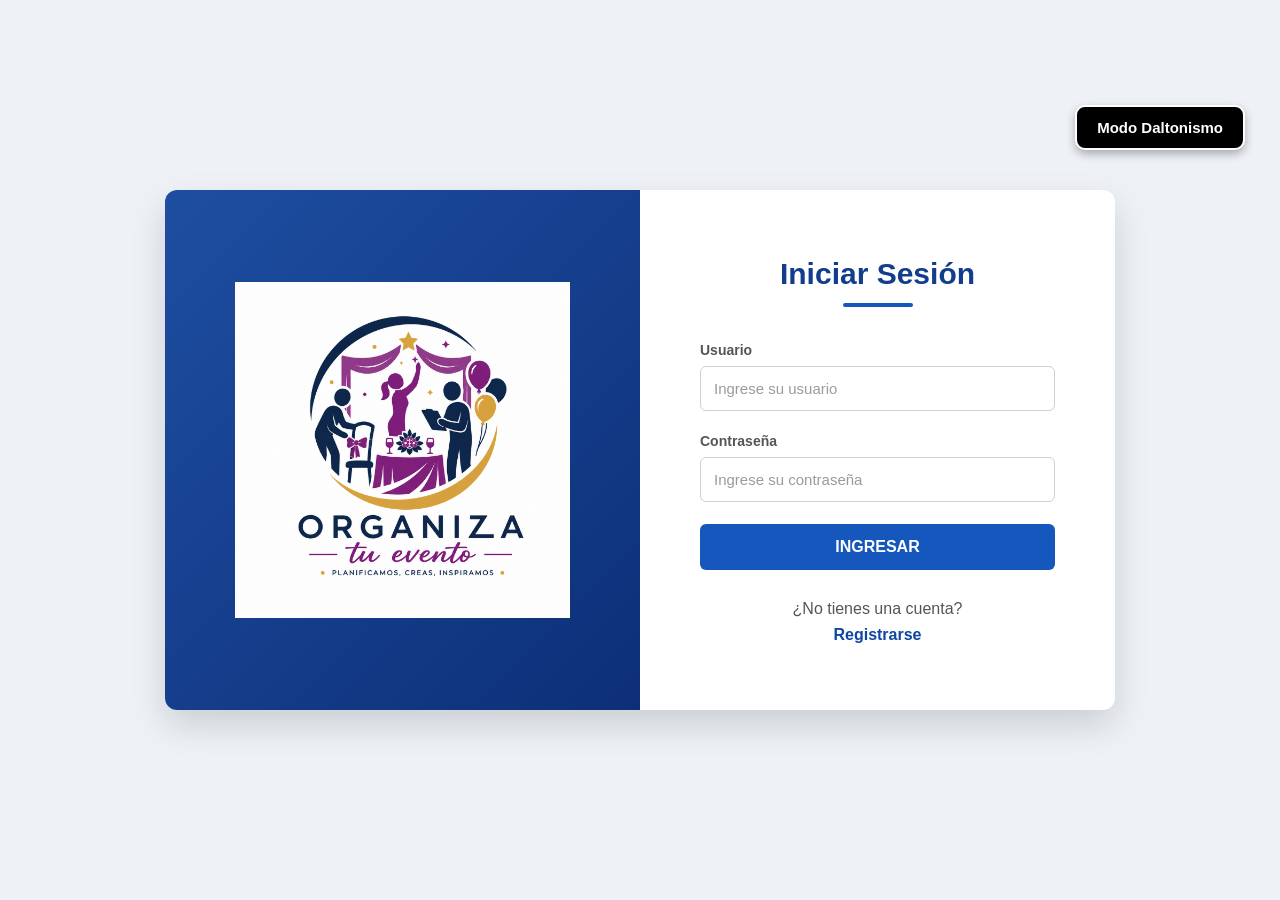
<file: index.html>
<!DOCTYPE html>
<html lang="es">
<head>
    <meta charset="UTF-8">
    <meta name="viewport" content="width=device-width, initial-scale=1.0">
    <title>Sistema de Gestión de Eventos</title>

    <link rel="stylesheet" href="estilos.css">
</head>

<button id="modoBN" onclick="modoBlancoNegro()"> Modo Daltonismo </button>

<body>

<div class="contenedor-login">

    <!-- Imagen del lado izquierdo -->
    <div class="login-imagen">

        <img src="imagenes\logoPagina.png" alt="Gestion de Eventos" >

    </div>


    <!-- Formulario -->
    <div class="login-formulario">

        <h2>Iniciar Sesión</h2>

        <form action="validar.php" method="POST">

            <div class="grupo">

                <label>Usuario</label>

                <input
                    type="text"
                    name="usuario"
                    placeholder="Ingrese su usuario"
                    required>

            </div>


            <div class="grupo">

                <label>Contraseña</label>

                <input
                    type="password"
                    name="contraseña"
                    placeholder="Ingrese su contraseña"
                    required>

            </div>

            <button type="submit" class="btn-login">
                INGRESAR
            </button>

        </form>


        <div class="registrarse">

            <p>¿No tienes una cuenta?</p>

            <a href="registrarse.html">
                Registrarse
            </a>

        </div>

    </div>

</div>

    <script>
function modoBlancoNegro() {
    document.body.classList.toggle("blanco-negro");
}
</script>



</body>
</html>
</file>
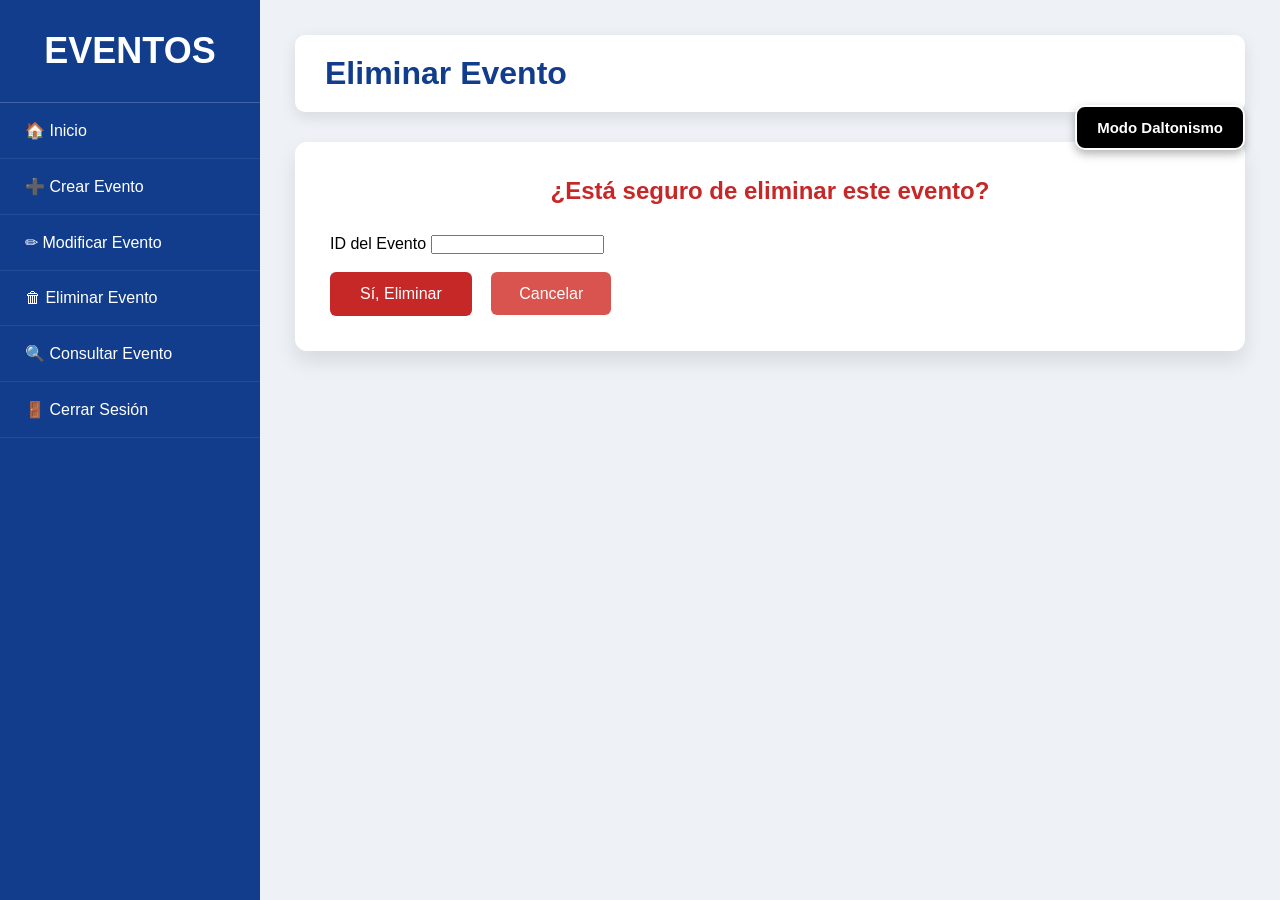
<file: confirmar_eliminacion.html>
<!DOCTYPE html>
<html lang="es">
<head>
<meta charset="UTF-8">
<meta name="viewport" content="width=device-width, initial-scale=1.0">
<title>Eliminar Evento</title>
<link rel="stylesheet" href="estilos.css">
</head>

<button id="modoBN" onclick="modoBlancoNegro()"> Modo Daltonismo </button>

<body>

<div class="contenedor">

    <aside class="menu">
        <div class="logo">
            <h2>EVENTOS</h2>
        </div>

        <ul>
            <li><a href="dashboard.php">🏠 Inicio</a></li>
            <li><a href="formulario_evento.html">➕ Crear Evento</a></li>
            <li><a href="editar_evento.html">✏ Modificar Evento</a></li>
            <li><a href="confirmar_eliminacion.html">🗑 Eliminar Evento</a></li>
            <li><a href="tabla_eventos.php">🔍 Consultar Evento</a></li>
            <li><a href="cerrar.php">🚪 Cerrar Sesión</a></li>
        </ul>
    </aside>

    <main class="principal">

        <div class="encabezado">
            <h1>Eliminar Evento</h1>
        </div>

        <div class="mensaje-eliminar">

            <h2>¿Está seguro de eliminar este evento?</h2>

            <form action="borrar_evento.php" method="POST">

                <label>ID del Evento</label>
                <input type="number" name="id_evento" required>

                <br><br>

                <button class="eliminar-final" type="submit">
                    Sí, Eliminar
                </button>

                <a class="cancelar" href="dashboard.php">
                    Cancelar
                </a>

            </form>

        </div>

    </main>

</div>

    <script>
function modoBlancoNegro() {
    document.body.classList.toggle("blanco-negro");
}
</script>

</body>
</html>
</file>
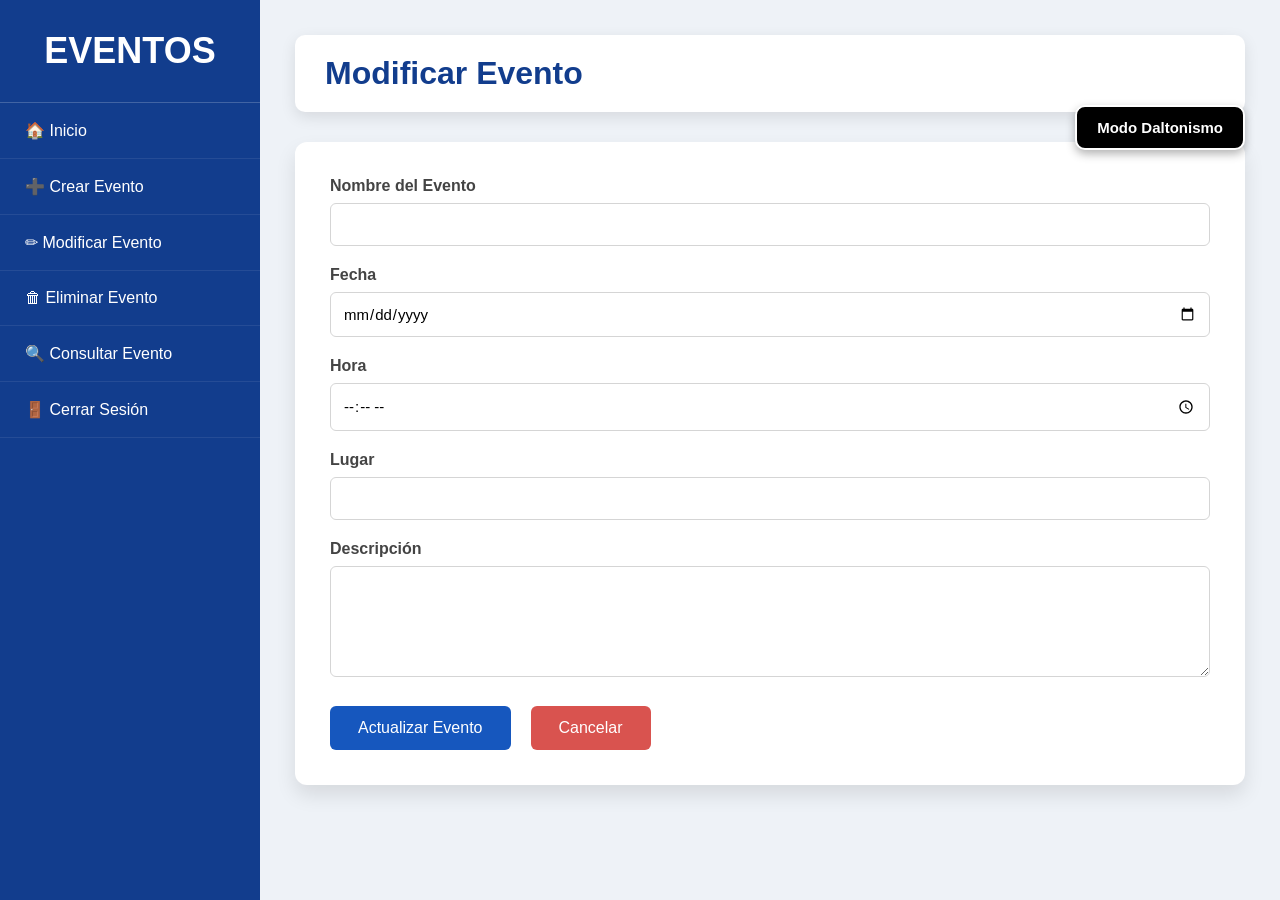
<file: editar_evento.html>
<!DOCTYPE html>
<html lang="es">
<head>
<meta charset="UTF-8">
<meta name="viewport" content="width=device-width, initial-scale=1.0">
<title>Modificar Evento</title>
<link rel="stylesheet" href="estilos.css">
</head>

<button id="modoBN" onclick="modoBlancoNegro()"> Modo Daltonismo </button>

<body>
<div class="contenedor">
    <aside class="menu">
        <div class="logo">
            <h2>EVENTOS</h2>
        </div>
        <ul>
            <li><a href="dashboard.php">🏠 Inicio</a></li>
            <li><a href="formulario_evento.html">➕ Crear Evento</a></li>
            <li><a href="editar_evento.html">✏ Modificar Evento</a></li>
            <li><a href="confirmar_eliminacion.html">🗑 Eliminar Evento</a></li>
            <li><a href="tabla_eventos.php">🔍 Consultar Evento</a></li>
            <li><a href="cerrar.php">🚪 Cerrar Sesión</a></li>
        </ul>
    </aside>
    <main class="principal">
        <div class="encabezado">
            <h1>Modificar Evento</h1>
            <div class="usuario">
            </div>
        </div>
        <div class="formulario">
            <form action="actualizar_evento.php" method="POST">
                <input type="hidden" name="id_evento">
                <div class="campo">
                    <label>Nombre del Evento</label>
                    <input type="text" name="nombre" required>
                </div>
                <div class="campo">
                    <label>Fecha</label>
                    <input
                        type="date"
                        name="fecha"
                        required>
                </div>
                <div class="campo">
                    <label>Hora</label>
                    <input
                        type="time"
                        name="hora"
                        required>
                </div>
                <div class="campo">
                    <label>Lugar</label>
                    <input
                        type="text"
                        name="lugar"
                        required>
                </div>
                <div class="campo">
                    <label>Descripción</label>
                    <textarea
                        name="descripcion"
                        rows="5"> </textarea>
                </div>
                <div class="botones">
                    <button class="guardar" type="submit"> Actualizar Evento </button>
                    <a class="cancelar" href="dashboard.html"> Cancelar </a>
                </div>
            </form>
        </div>
    </main>
</div>

    <script>
function modoBlancoNegro() {
    document.body.classList.toggle("blanco-negro");
}
</script>

</body>
</html>
</file>
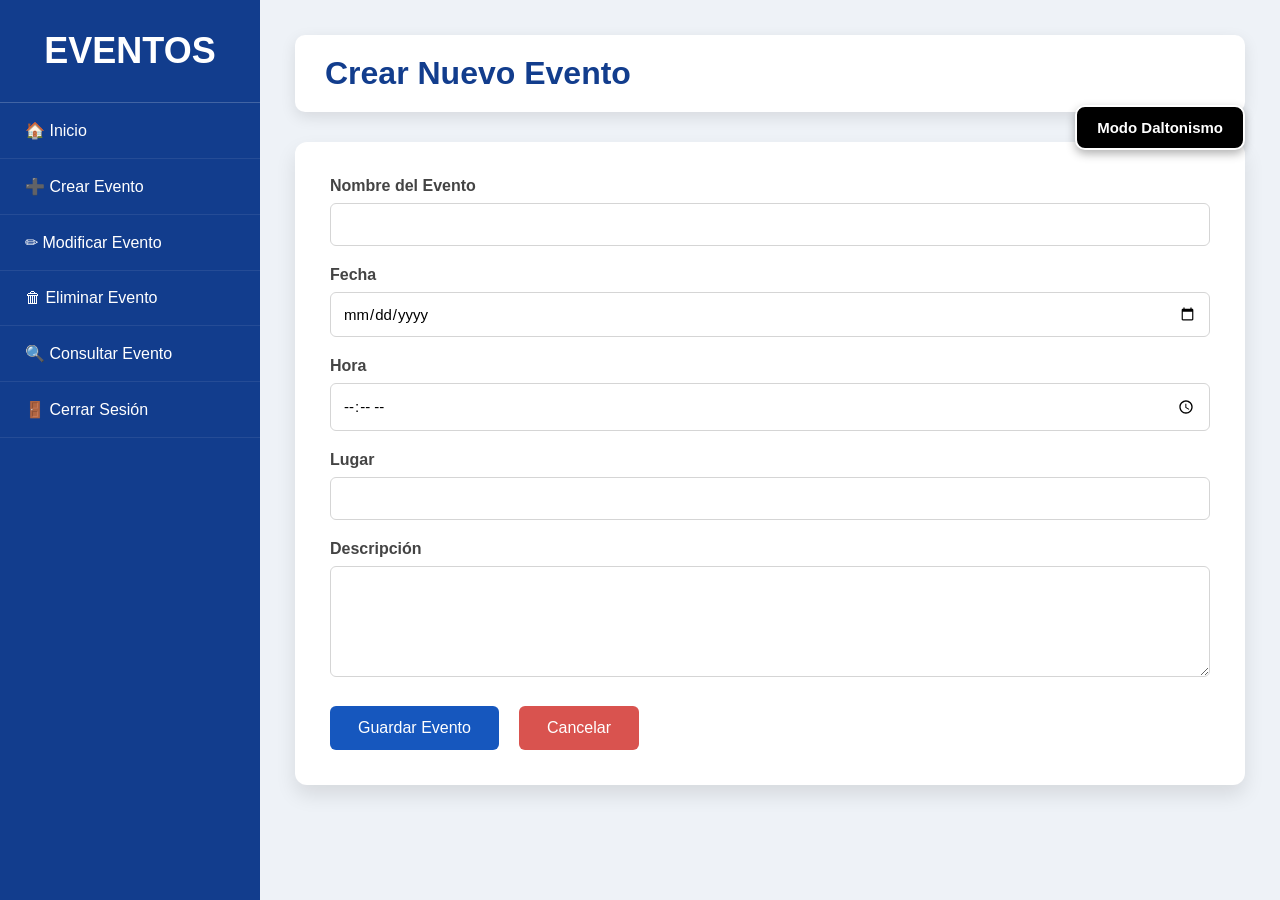
<file: formulario_evento.html>
<!DOCTYPE html>
<html lang="es">
<head>
<meta charset="UTF-8">
<meta name="viewport" content="width=device-width, initial-scale=1.0">
<title>Crear Evento</title>
<link rel="stylesheet" href="estilos.css">
</head>

<button id="modoBN" onclick="modoBlancoNegro()"> Modo Daltonismo </button>

<body>
<div class="contenedor">
    <!-- Menú -->
    <aside class="menu">
        <div class="logo">
            <h2>EVENTOS</h2>
        </div>
        <ul>
            <li><a href="dashboard.php">🏠 Inicio</a></li>
            <li><a href="formulario_evento.html">➕ Crear Evento</a></li>
            <li><a href="editar_evento.html">✏ Modificar Evento</a></li>
            <li><a href="confirmar_eliminacion.html">🗑 Eliminar Evento</a></li>
            <li><a href="tabla_eventos.php">🔍 Consultar Evento</a></li>
            <li><a href="cerrar.php">🚪 Cerrar Sesión</a></li>
        </ul>
    </aside>
    <!-- Contenido -->
    <main class="principal">
        <div class="encabezado">
            <h1>Crear Nuevo Evento</h1>
            <div class="usuario">
            </div>
        </div>
        <div class="formulario">
            <form action="guardar_evento.php" method="POST">

                <div class="campo">
                    <label>Nombre del Evento</label>
                    <input
                    type="text"
                    name="nombre"
                    required>
                </div>
                <div class="campo">
                    <label>Fecha</label>
                    <input
                    type="date"
                    name="fecha"
                    required>
                </div>
                <div class="campo">
                    <label>Hora</label>
                    <input
                    type="time"
                    name="hora"
                    required>
                </div>
                <div class="campo">
                    <label>Lugar</label>
                    <input
                    type="text"
                    name="lugar"
                    required>
                </div>
                <div class="campo">
                    <label>Descripción</label>
                    <textarea
                    name="descripcion"
                    rows="5"></textarea>
                </div>
                <div class="botones">
                    <button class="guardar" type="submit">
                        Guardar Evento
                    </button>
                    <a class="cancelar" href="dashboard.html">
                        Cancelar
                    </a>
                </div>
            </form>
        </div>
    </main>
</div>

    <script>
function modoBlancoNegro() {
    document.body.classList.toggle("blanco-negro");
}
</script>

</body>
</html>
</file>
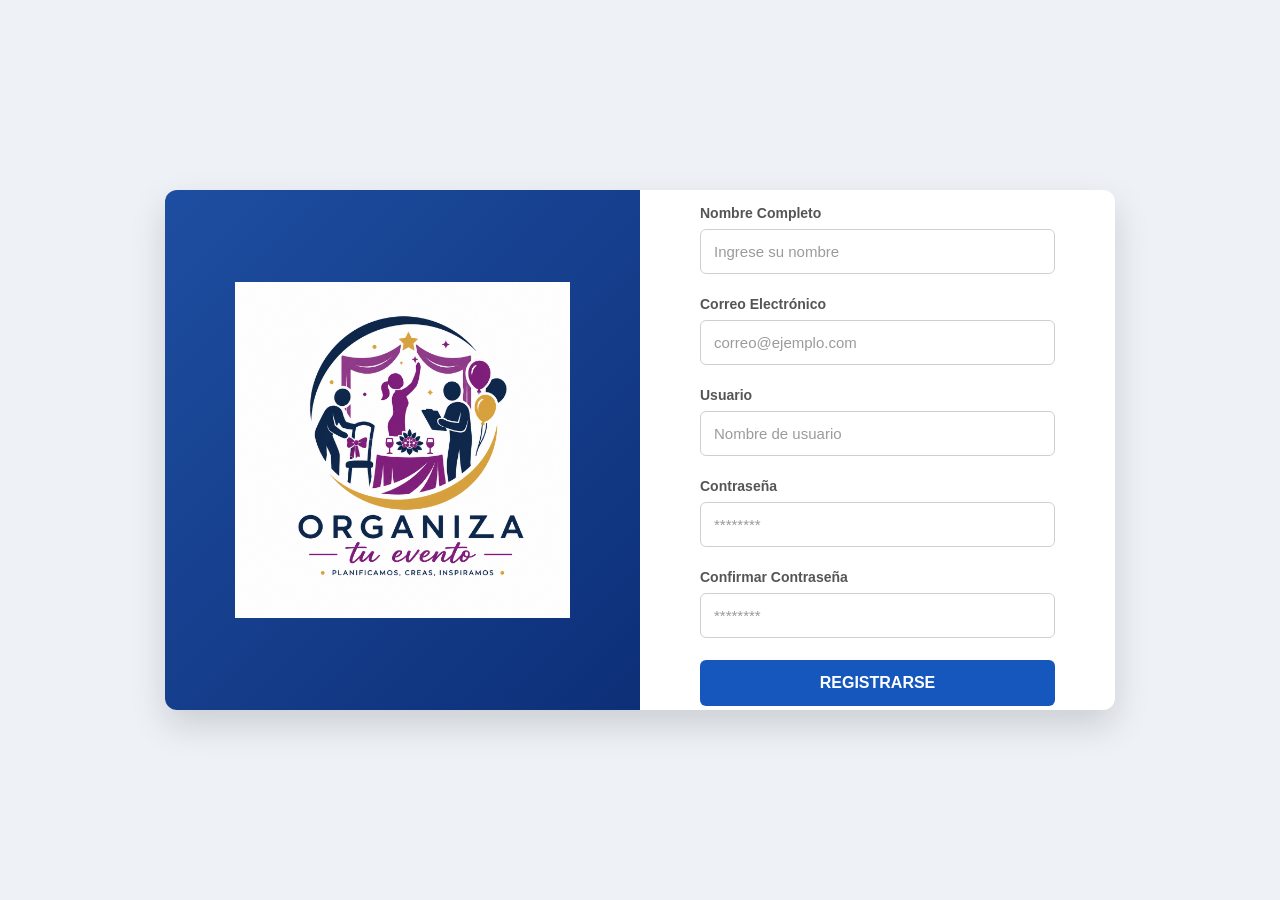
<file: registrarse.html>
<!DOCTYPE html>
<html lang="es">
<head>
    <meta charset="UTF-8">
    <meta name="viewport" content="width=device-width, initial-scale=1.0">
    <title>Registro de Usuario</title>

    <link rel="stylesheet" href="estilos.css">
</head>

<body>

<div class="contenedor-login">

    <!-- Imagen -->
    <div class="login-imagen">
        

        <img src="imagenes\logoPagina.png" alt="Registro">

    </div>

    <!-- Formulario -->
    <div class="login-formulario">

        <h2> Registrarse </h2>

        <form action="guardar_usuario.php" method="POST">

            <div class="grupo">
                <label>Nombre Completo</label>
                <input type="text"
                       name="nombre"
                       placeholder="Ingrese su nombre"
                       required>
            </div>

            <div class="grupo">
                <label>Correo Electrónico</label>
                <input type="email"
                       name="correo"
                       placeholder="correo@ejemplo.com"
                       required>
            </div>

            <div class="grupo">
                <label>Usuario</label>
                <input type="text"
                       name="usuario"
                       placeholder="Nombre de usuario"
                       required>
            </div>

            <div class="grupo">
                <label>Contraseña</label>
                <input type="password"
                       name="contraseña"
                       placeholder="********"
                       required>
            </div>

            <div class="grupo">
                <label>Confirmar Contraseña</label>
                <input type="password"
                       name="confirmar"
                       placeholder="********"
                       required>
            </div>

            <button type="submit" class="btn-login">
                REGISTRARSE
            </button>

        </form>

        <div class="registrarse">

            <p>¿Ya tienes una cuenta?</p>

            <a href="Inicio de sesion.html">
                Iniciar Sesión
            </a>

        </div>

    </div>

</div>

</body>
</html>
</file>
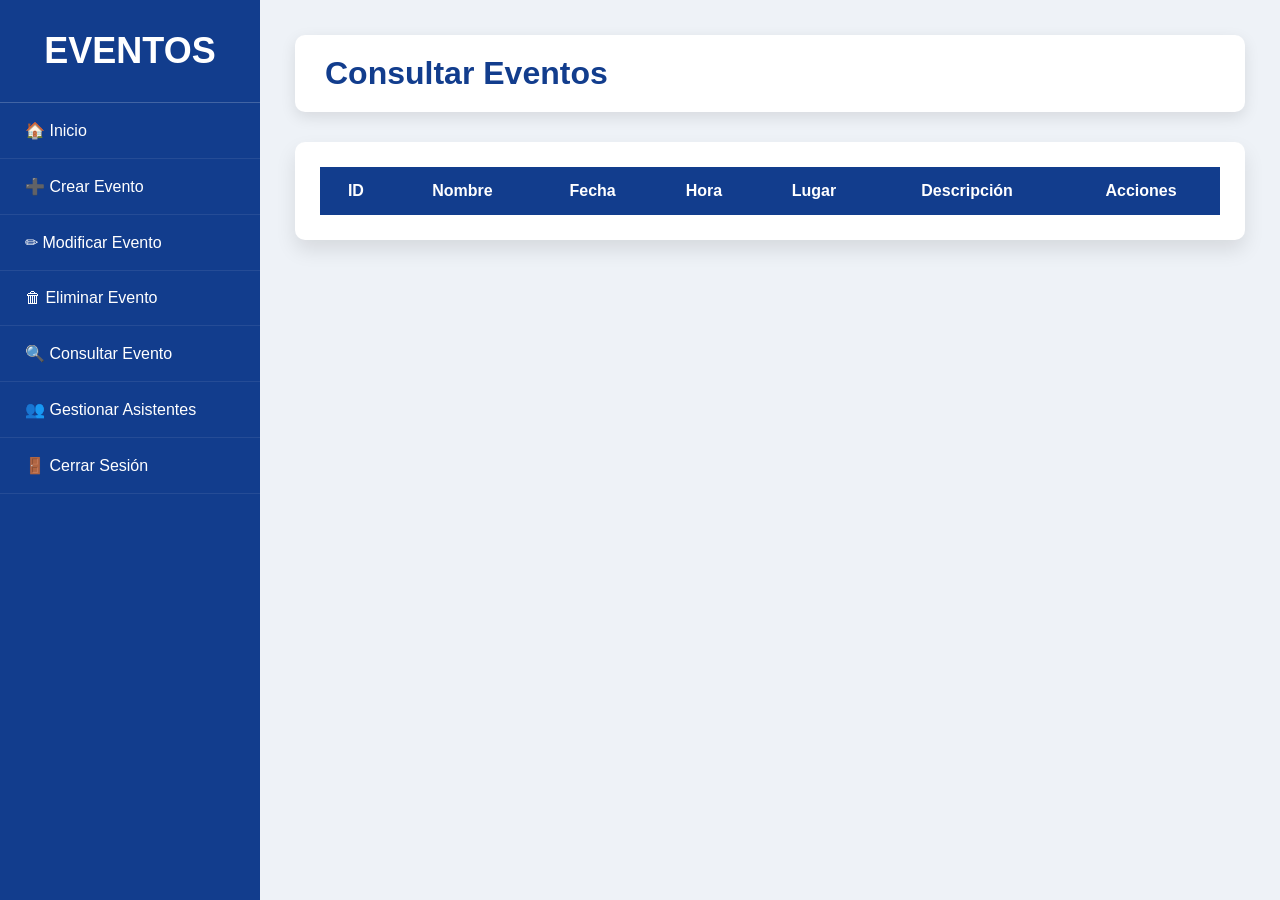
<file: tabla_eventos.html>
<!DOCTYPE html>
<html lang="es">
<head>
<meta charset="UTF-8">
<meta name="viewport" content="width=device-width, initial-scale=1.0">
<title>Consultar Eventos</title>
<link rel="stylesheet" href="estilos.css">
</head>
<body>

<div class="contenedor">

    <aside class="menu">
        <div class="logo">
            <h2>EVENTOS</h2>
        </div>

        <ul>
            <li><a href="dashboard.php">🏠 Inicio</a></li>
            <li><a href="formulario_evento.html">➕ Crear Evento</a></li>
            <li><a href="editar_evento.html">✏ Modificar Evento</a></li>
            <li><a href="confirmar_eliminacion.html">🗑 Eliminar Evento</a></li>
            <li><a href="tabla_eventos.php">🔍 Consultar Evento</a></li>
            <li><a href="tabla_asistentes.html">👥 Gestionar Asistentes</a></li>
            <li><a href="inicio_sesion.html">🚪 Cerrar Sesión</a></li>
        </ul>
    </aside>

    <main class="principal">

        <div class="encabezado">
            <h1>Consultar Eventos</h1>
        </div>

        <div class="tabla">

            <table>

                <thead>

                    <tr>
                        <th>ID</th>
                        <th>Nombre</th>
                        <th>Fecha</th>
                        <th>Hora</th>
                        <th>Lugar</th>
                        <th>Descripción</th>
                        <th>Acciones</th>
                    </tr>

                </thead>

            </table>

        </div>

    </main>

</div>

</body>
</html>
</file>
<file: estilos.css>
/*=========================================
  SISTEMA DE GESTIÓN DE EVENTOS
  Archivo: estilos.css
=========================================*/

/* Reset */
*{
    margin:0;
    padding:0;
    box-sizing:border-box;
    font-family:Arial, Helvetica, sans-serif;
}

/* Fondo */
body{
    background:#eef2f7;
    display:flex;
    justify-content:center;
    align-items:center;
    min-height:100vh;
}

/*==============================
    CONTENEDOR LOGIN
===============================*/

.contenedor-login{
    width:950px;
    max-width:95%;
    height:520px;

    background:#ffffff;

    display:flex;

    border-radius:12px;

    overflow:hidden;

    box-shadow:0 15px 35px rgba(0,0,0,.15);
}

/*==============================
      IMAGEN IZQUIERDA
===============================*/

.login-imagen{

    width:50%;

    background:linear-gradient(135deg,#1e4ea1,#0d2f78);

    display:flex;

    justify-content:center;

    align-items:center;

    padding:40px;
}

.login-imagen img{

    width:85%;

    max-width:350px;

    object-fit:contain;
}

/*==============================
    FORMULARIO
===============================*/

.login-formulario{

    width:50%;

    display:flex;

    flex-direction:column;

    justify-content:center;

    padding:60px;
}

/* Título */

.login-formulario h2{

    text-align:center;

    color:#123d8d;

    margin-bottom:35px;

    font-size:30px;
}

/* Grupo */

.grupo{

    margin-bottom:22px;
}

/* Etiquetas */

.grupo label{

    display:block;

    margin-bottom:8px;

    color:#555;

    font-weight:bold;

    font-size:14px;
}

/* Inputs */

.grupo input{

    width:100%;

    padding:13px;

    border:1px solid #cfcfcf;

    border-radius:6px;

    outline:none;

    font-size:15px;

    transition:.3s;
}

.grupo input:focus{

    border-color:#1d56b3;

    box-shadow:0 0 5px rgba(29,86,179,.3);
}

/*==============================
      BOTÓN
===============================*/

.btn-login{

    width:100%;

    background:#1657be;

    color:#ffffff;

    border:none;

    padding:14px;

    border-radius:6px;

    font-size:16px;

    font-weight:bold;

    cursor:pointer;

    transition:.3s;
}

.btn-login:hover{

    background:#0f469b;
}

/*==============================
    REGISTRARSE
===============================*/

.registrarse{

    margin-top:30px;

    text-align:center;
}

.registrarse p{

    color:#555;

    margin-bottom:8px;
}

.registrarse a{

    color:#0d47a1;

    text-decoration:none;

    font-weight:bold;
}

.registrarse a:hover{

    text-decoration:underline;
}

/*==============================
      RESPONSIVE
===============================*/

@media(max-width:900px){

    .contenedor-login{

        flex-direction:column;

        width:95%;

        height:auto;
    }

    .login-imagen{

        width:100%;

        height:220px;
    }

    .login-formulario{

        width:100%;

        padding:40px 30px;
    }
}

/*==============================
      EFECTOS
===============================*/

.grupo input::placeholder{

    color:#9b9b9b;
}

.btn-login:active{

    transform:scale(.98);
}

.login-formulario h2::after{

    content:"";

    display:block;

    width:70px;

    height:4px;

    background:#1657be;

    margin:12px auto 0;

    border-radius:20px;
}

/*=========================================
        DASHBOARD
=========================================*/

.contenedor{

    display:flex;

    width:100%;

    min-height:100vh;

    background:#eef2f7;

}

/*=====================
        MENÚ
======================*/

.menu{

    width:260px;

    background:#123d8d;

    color:white;

    min-height:100vh;

}

.logo{

    text-align:center;

    padding:30px;

    font-size:24px;

    border-bottom:1px solid rgba(255,255,255,.2);

}

.menu ul{

    list-style:none;

}

.menu ul li{

    border-bottom:1px solid rgba(255,255,255,.08);

}

.menu ul li a{

    color:white;

    text-decoration:none;

    display:block;

    padding:18px 25px;

    transition:.3s;

    font-size:16px;

}

.menu ul li a:hover{

    background:#0b2e73;

    padding-left:35px;

}

/*=====================
      CONTENIDO
======================*/

.principal{

    flex:1;

    padding:35px;

}

/*=====================
      ENCABEZADO
======================*/

.encabezado{

    display:flex;

    justify-content:space-between;

    align-items:center;

    background:white;

    padding:20px 30px;

    border-radius:10px;

    box-shadow:0 5px 15px rgba(0,0,0,.1);

}

.encabezado h1{

    color:#123d8d;

}

.usuario{

    font-size:18px;

}

/*=====================
      TARJETAS
======================*/

.tarjetas{

    display:grid;

    grid-template-columns:repeat(auto-fit,minmax(250px,1fr));

    gap:25px;

    margin-top:35px;

}

.tarjeta{

    background:white;

    border-radius:12px;

    padding:30px;

    text-align:center;

    box-shadow:0 8px 20px rgba(0,0,0,.1);

}

.tarjeta h3{

    color:#666;

    margin-bottom:15px;

}

.tarjeta h2{

    color:#1657be;

    font-size:40px;

}

/*=====================
      BIENVENIDA
======================*/

.bienvenida{

    margin-top:35px;

    background:white;

    padding:30px;

    border-radius:12px;

    box-shadow:0 8px 20px rgba(0,0,0,.1);

}

.bienvenida h2{

    color:#123d8d;

    margin-bottom:15px;

}

.bienvenida p{

    line-height:28px;

    color:#555;

}

/*=====================
      RESPONSIVE
======================*/

@media(max-width:900px){

.menu{

    width:220px;

}

.encabezado{

    flex-direction:column;

    gap:15px;

    text-align:center;

}

}

@media(max-width:700px){

.contenedor{

    flex-direction:column;

}

.menu{

    width:100%;

    min-height:auto;

}

}

/*=========================================
      FORMULARIOS
=========================================*/

.formulario{

    margin-top:30px;

    background:#ffffff;

    padding:35px;

    border-radius:12px;

    box-shadow:0 10px 20px rgba(0,0,0,.10);

}

.campo{

    margin-bottom:20px;

}

.campo label{

    display:block;

    margin-bottom:8px;

    font-weight:bold;

    color:#444;

}

.campo input,
.campo textarea{

    width:100%;

    padding:12px;

    border:1px solid #d5d5d5;

    border-radius:6px;

    font-size:15px;

    outline:none;

}

.campo textarea{

    resize:vertical;

}

.campo input:focus,
.campo textarea:focus{

    border:1px solid #1657be;

}

.botones{

    display:flex;

    gap:20px;

    margin-top:25px;

}

.guardar{

    background:#1657be;

    color:white;

    border:none;

    padding:13px 28px;

    border-radius:6px;

    cursor:pointer;

    font-size:16px;

}

.guardar:hover{

    background:#0d47a1;

}

.cancelar{

    background:#d9534f;

    color:white;

    text-decoration:none;

    padding:13px 28px;

    border-radius:6px;

}

.cancelar:hover{

    background:#b52b27;

}

/*=========================================
        TABLAS
=========================================*/

.tabla{

    margin-top:30px;

    background:white;

    padding:25px;

    border-radius:10px;

    box-shadow:0 10px 20px rgba(0,0,0,.1);

    overflow:auto;

}

table{

    width:100%;

    border-collapse:collapse;

}

table th{

    background:#123d8d;

    color:white;

    padding:15px;

    text-align:center;

}

table td{

    padding:14px;

    border-bottom:1px solid #ddd;

    text-align:center;

}

table tr:hover{

    background:#f5f5f5;

}

/*=========================
BOTÓN EDITAR
==========================*/

.editar{

    background:#f0ad4e;

    color:white;

    padding:8px 15px;

    border-radius:5px;

    text-decoration:none;

    margin-right:8px;

}

.editar:hover{

    background:#d98c1d;

}

/*=========================
BOTÓN ELIMINAR
==========================*/

.eliminar{

    background:#d9534f;

    color:white;

    padding:8px 15px;

    border-radius:5px;

    text-decoration:none;

}

.eliminar:hover{

    background:#b52b27;

}


/*=========================================
      ELIMINAR EVENTO
=========================================*/

.mensaje-eliminar{

    background:#ffffff;

    margin-top:30px;

    padding:35px;

    border-radius:12px;

    box-shadow:0 10px 20px rgba(0,0,0,.10);

}

.mensaje-eliminar h2{

    color:#c62828;

    text-align:center;

    margin-bottom:30px;

}

.eliminar-final{

    background:#c62828;

    color:white;

    border:none;

    padding:13px 30px;

    border-radius:6px;

    cursor:pointer;

    font-size:16px;

    margin-right:15px;

}

.eliminar-final:hover{

    background:#a31515;

}

/*==============================
SELECT
==============================*/

select{

width:100%;

padding:12px;

border:1px solid #d5d5d5;

border-radius:6px;

font-size:15px;

background:white;

outline:none;

}

select:focus{

border:1px solid #1657be;

}

/* Botón Modo Blanco y Negro */

#modoBN{
    position: fixed;
    top: 105px;
    right: 35px;
    padding: 12px 20px;
    background: #000;
    color: #fff;
    border: 2px solid #fff;
    border-radius: 10px;
    font-size: 15px;
    font-weight: bold;
    cursor: pointer;
    transition: .3s;
    z-index: 1000;
    box-shadow: 0 4px 10px rgba(0,0,0,.3);
}

#modoBN:hover{
    background: #fff;
    color: #000;
    border-color: #000;
}
/*=========================
    MODO BLANCO Y NEGRO
=========================*/

body.blanco-negro{
    filter: grayscale(100%);
    transition: 0.4s;
}

body.blanco-negro img{
    filter: grayscale(100%);
}
</file>
